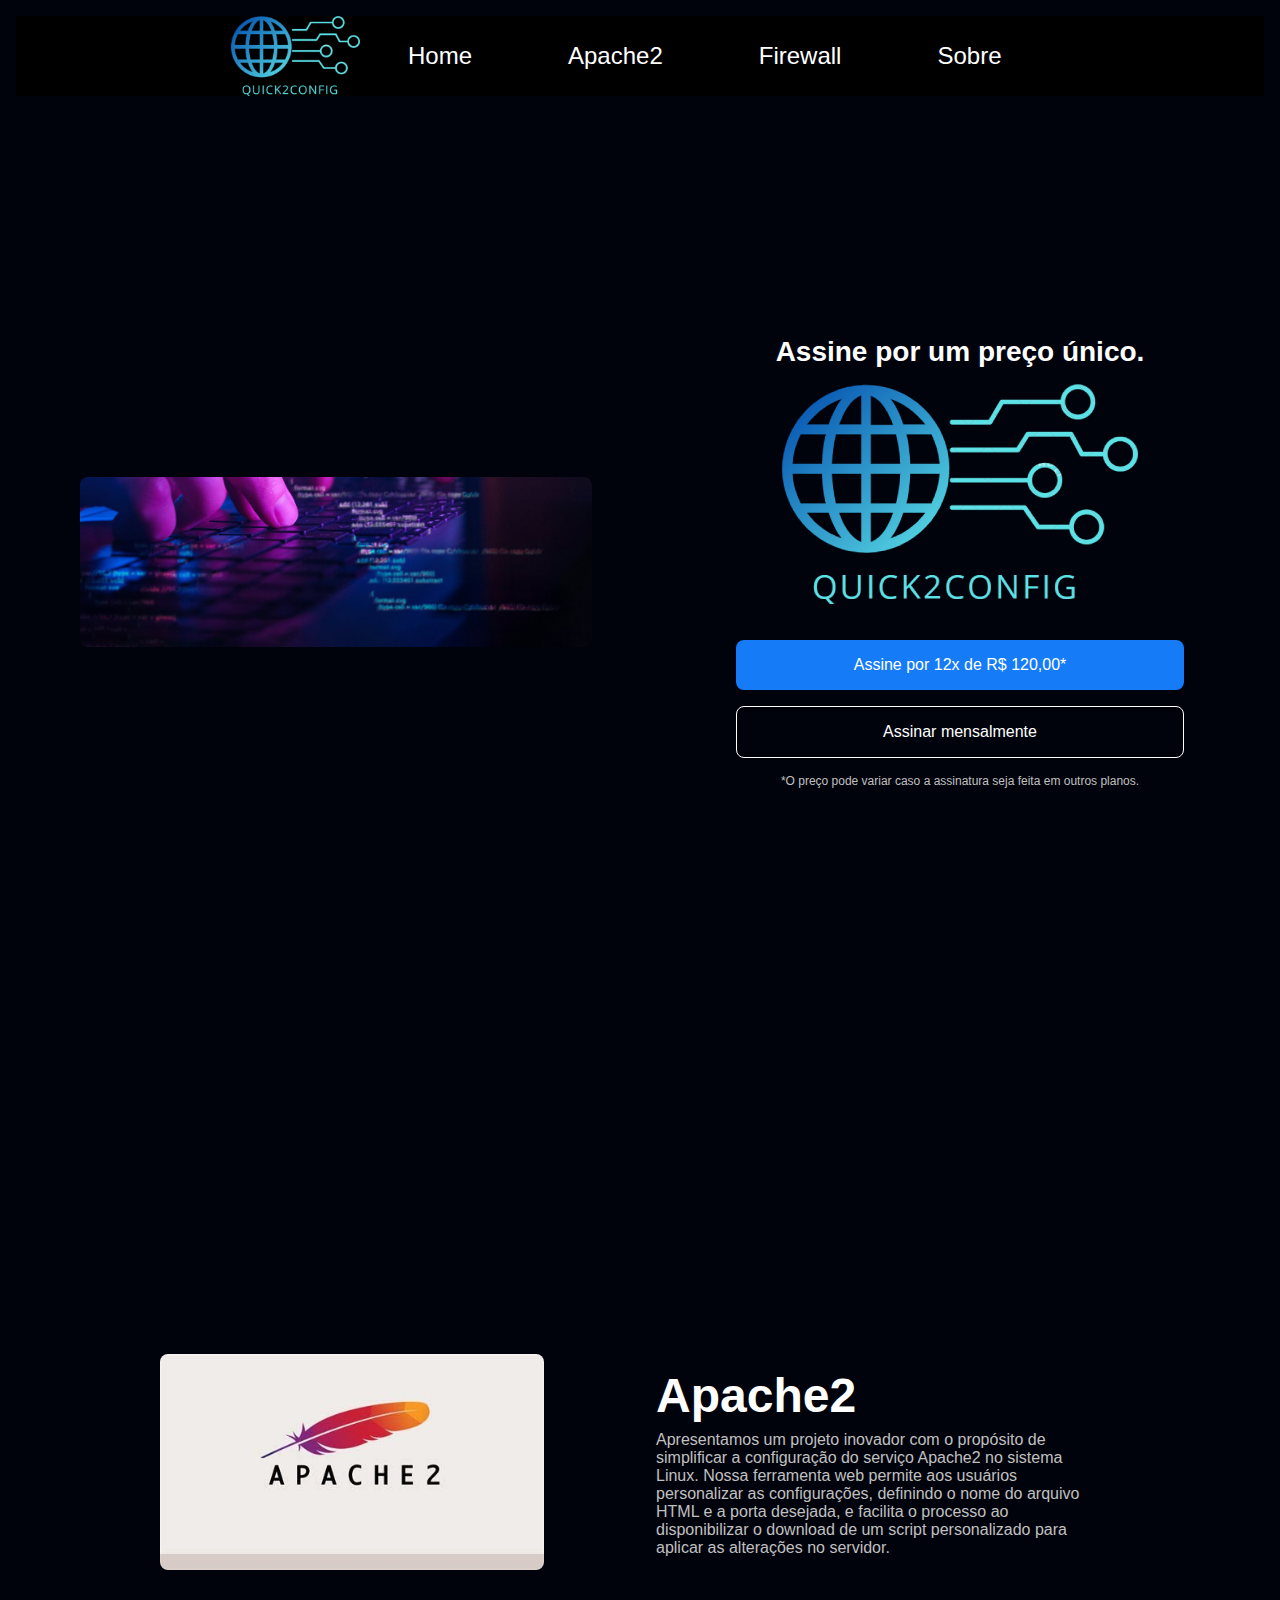
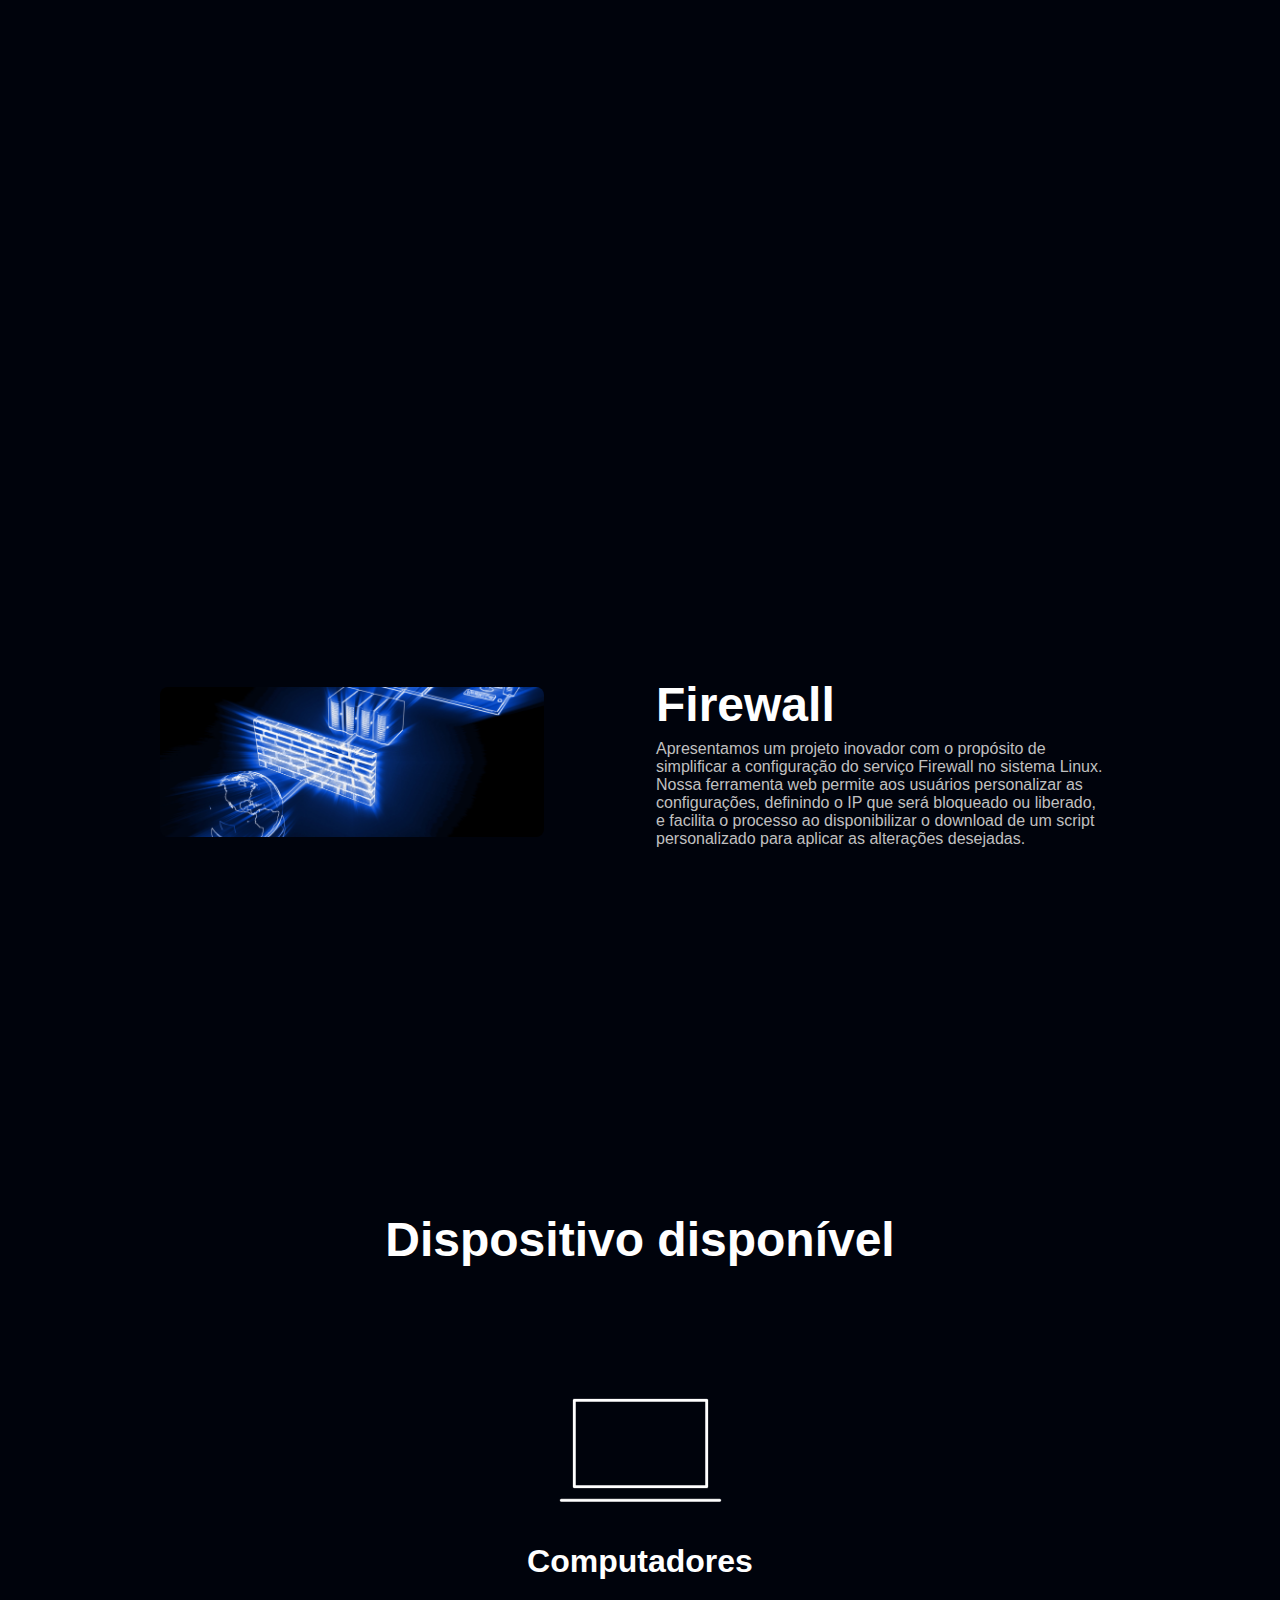
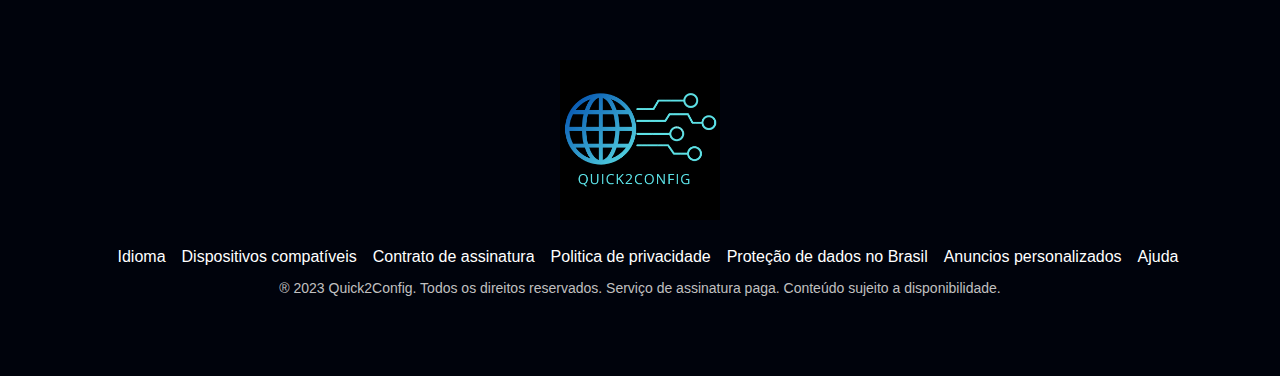
<file: index.html>
<!DOCTYPE html>
<html lang="pt-br">
<head>
    <meta charset="UTF-8">
    <meta http-equiv="X-UA-Compatible" content="IE=edge">
    <meta name="viewport" content="width=device-width, initial-scale=1.0">
    <title>Alura Plus</title>
    <link rel="stylesheet" href="style/style.css">
</head>
<body>
    <header>

        <div class="cabecalho">

            <section class="cabecalho__menu">

                <img src="img/logomarcar.png" class="cabecalho__img">
                <a class="cabecalho__menu__link" href="index.html">Home</a>
                <a class="cabecalho__menu__link" href="apache2.html">Apache2</a>
                <a class="cabecalho__menu__link" href="firewall.html">Firewall</a>
                <a class="cabecalho__menu__link" href="about.html">Sobre</a>

            </section>

        </div>
        
    </header>
    <section class="principal container">
        <img src="img/binary-code-banner.jpg" alt="Banner" class="container__secundario__imagem2">
        <div class="container__caixa">
            <h1 class="container__titulo">Assine por um preço único.</h1>
            <img src="img/logomarcar.png" alt="Banner" class="container__imagem">
            <a href="#" class="container__botao">Assine por 12x de R$ 120,00*</a>
            <a href="#" class="container__botao botao_secundario">Assinar mensalmente</a>
            <p class="container__aviso">*O preço pode variar caso a assinatura seja feita em outros planos.</p>
        </div>
    </section>

    <section class="container secundario">
        <img src="img/apache2.jpg" alt="Apache2" class="container__secundario__imagem">
        <div class="container__secundario__caixa">
            <h2 class="container__secundario__titulo">Apache2</h2>
            <p class="container__secundario__texto">Apresentamos um projeto inovador com o propósito de simplificar a configuração do serviço Apache2 no sistema Linux. Nossa ferramenta web permite aos usuários personalizar as configurações, definindo o nome do arquivo HTML e a porta desejada, e facilita o processo ao disponibilizar o download de um script personalizado para aplicar as alterações no servidor.</p>
        </div>
    </section>

    <section class="container secundario">
        <img src="img/firewall.png" alt="Firewall" class="container__secundario__imagem">
        <div class="container__secundario__caixa">
            <h2 class="container__secundario__titulo">Firewall </h2>
            <p class="container__secundario__texto">Apresentamos um projeto inovador com o propósito de simplificar a configuração do serviço Firewall no sistema Linux. Nossa ferramenta web permite aos usuários personalizar as configurações, definindo o IP que será bloqueado ou liberado, e facilita o processo ao disponibilizar o download de um script personalizado para aplicar as alterações desejadas.</p>
        </div>
    </section>

    <section class="container__dispositivos">
        <h2 class="container__dispositivos__titulo">Dispositivo disponível</h2>
        <ul class="container__dispositivos__lista">
            <li>
                <img src="img/computador.png" alt="Ícone de computador">
                <h3 class="container__dispositivos__lista__titulo">Computadores</h3>
            </li>
        </ul>
    </section>

    <footer class="rodape">
        <img src="img/logo.png" alt="Quick2Config" class="rodape__logo">
        <ul class="rodape__lista">
            <li class="rodape__lista__link">
                <a href="#">Idioma</a>
            </li>
            <li class="rodape__lista__link">
                <a href="#">Dispositivos compatíveis</a>
            </li>
            <li class="rodape__lista__link">
                <a href="#">Contrato de assinatura</a>
            </li>
            <li class="rodape__lista__link">
                <a href="#">Politica de privacidade</a>
            </li>
            <li class="rodape__lista__link">
                <a href="#">Proteção de dados no Brasil</a>
            </li>
            <li class="rodape__lista__link">
                <a href="#">Anuncios personalizados</a>
            </li>
            <li class="rodape__lista__link">
                <a href="#">Ajuda</a>
            </li>
        </ul>
        <p class="rodape__texto">® 2023 Quick2Config. Todos os direitos reservados. Serviço de assinatura paga. Conteúdo sujeito a disponibilidade.</p>
    </footer>

</body>
</html>
</file>
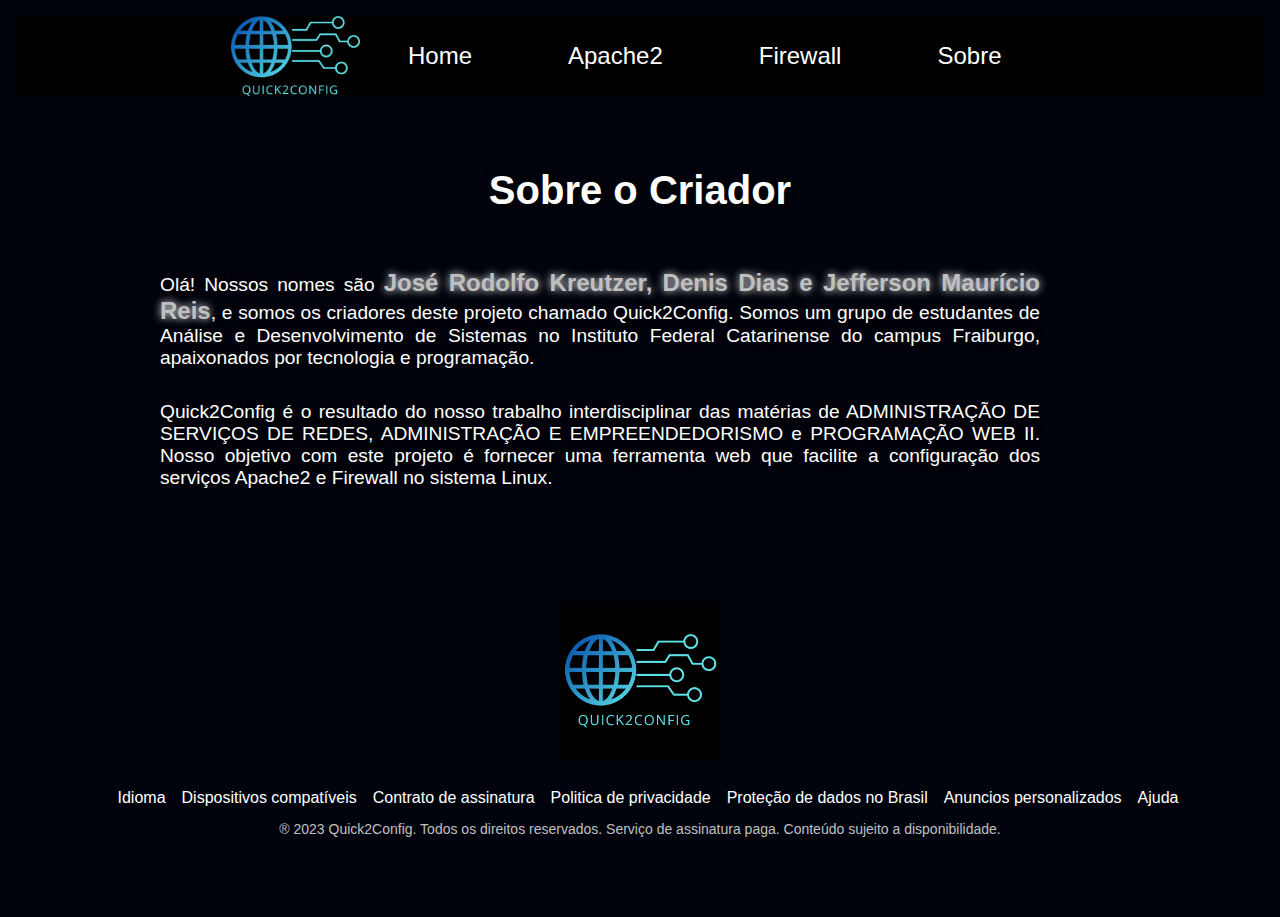
<file: about.html>
<!DOCTYPE html>
<html lang="pt-br">
<head>
    <meta charset="UTF-8">
    <meta name="viewport" content="width=device-width, initial-scale=1.0">
    <title>Algonigma - Desvendando algoritmos</title>
    <link rel="stylesheet" href="style/style.css">
</head>
<body>

    <header>

        <div class="cabecalho">

            <section class="cabecalho__menu">

                <img src="img/logomarcar.png" class="cabecalho__img">
                <a class="cabecalho__menu__link" href="index.html">Home</a>
                <a class="cabecalho__menu__link" href="apache2.html">Apache2</a>
                <a class="cabecalho__menu__link" href="firewall.html">Firewall</a>
                <a class="cabecalho__menu__link" href="about.html">Sobre</a>

            </section>

        </div>
        
    </header>
    
    <main>
        

        <section class="about">

            <h1 class="about__titulo">Sobre o Criador</h1>
            
            <div class="about__info">

                <section class="about__info__texto">

                    <p class="about__texto">Olá! Nossos nomes são <span class="nome">José Rodolfo Kreutzer, Denis Dias e Jefferson Maurício Reis</span>, e somos os criadores deste projeto chamado Quick2Config. Somos um grupo de estudantes de Análise e Desenvolvimento de Sistemas no Instituto Federal Catarinense do campus Fraiburgo, apaixonados por tecnologia e programação.</p>
    
                    <p class="about__texto">Quick2Config é o resultado do nosso trabalho interdisciplinar das matérias de ADMINISTRAÇÃO DE SERVIÇOS DE REDES, ADMINISTRAÇÃO E EMPREENDEDORISMO e PROGRAMAÇÃO WEB II. Nosso objetivo com este projeto é fornecer uma ferramenta web que facilite a configuração dos serviços Apache2 e Firewall no sistema Linux.</p>
            
                </section>

            </div>

        </section>

    </main>

    <footer class="rodape">
        <img src="img/logo.png" alt="Quick2Config" class="rodape__logo">
        <ul class="rodape__lista">
            <li class="rodape__lista__link">
                <a href="#">Idioma</a>
            </li>
            <li class="rodape__lista__link">
                <a href="#">Dispositivos compatíveis</a>
            </li>
            <li class="rodape__lista__link">
                <a href="#">Contrato de assinatura</a>
            </li>
            <li class="rodape__lista__link">
                <a href="#">Politica de privacidade</a>
            </li>
            <li class="rodape__lista__link">
                <a href="#">Proteção de dados no Brasil</a>
            </li>
            <li class="rodape__lista__link">
                <a href="#">Anuncios personalizados</a>
            </li>
            <li class="rodape__lista__link">
                <a href="#">Ajuda</a>
            </li>
        </ul>
        <p class="rodape__texto">® 2023 Quick2Config. Todos os direitos reservados. Serviço de assinatura paga. Conteúdo sujeito a disponibilidade.</p>
    </footer>
    
</body>
</html>
</file>
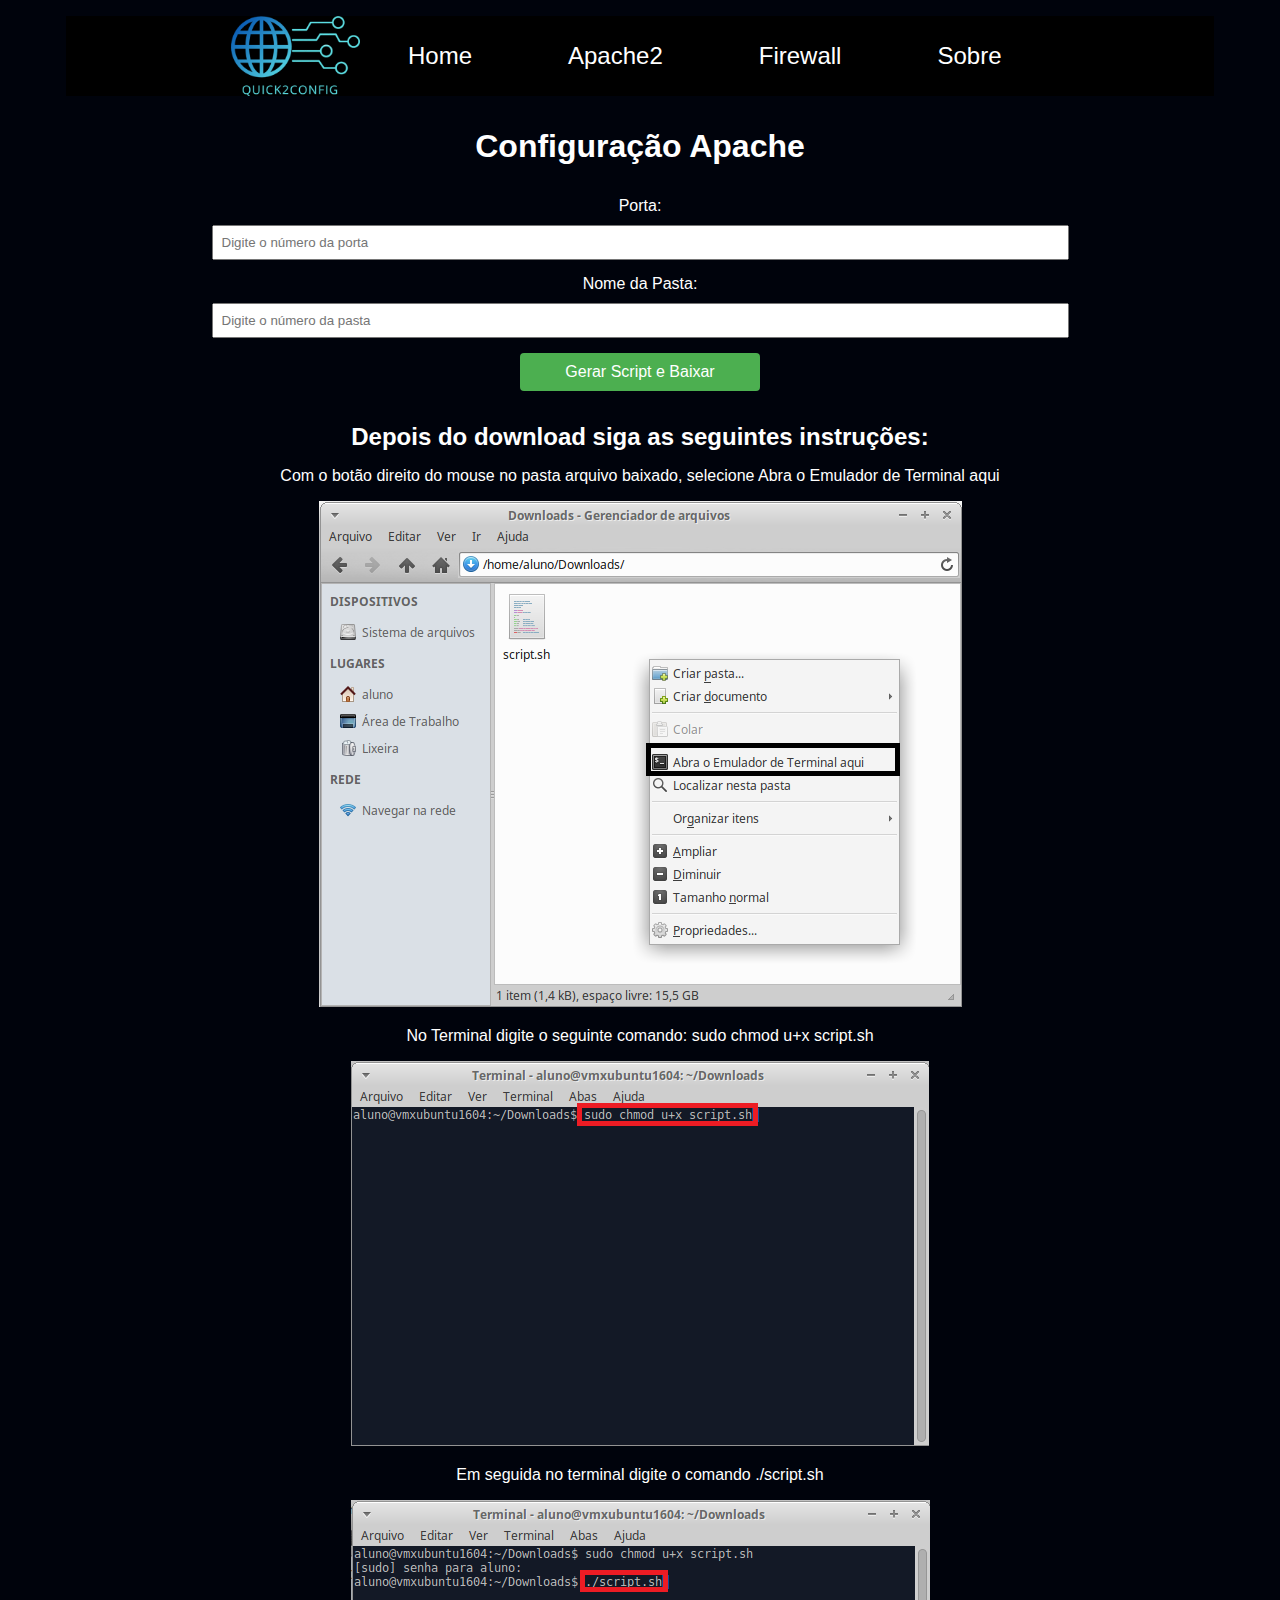
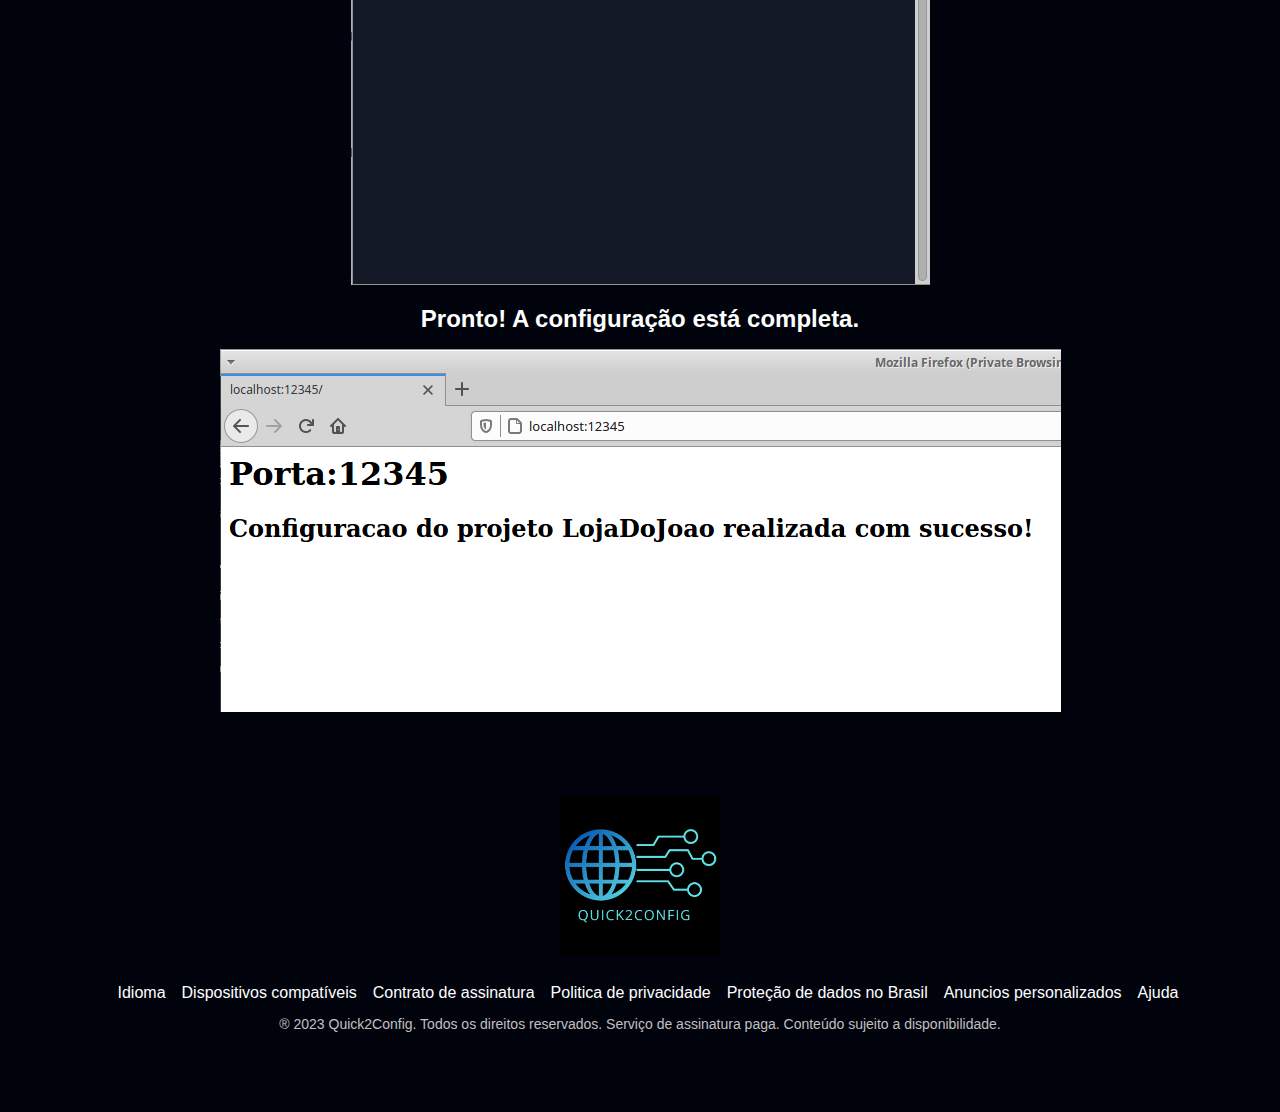
<file: apache2.html>
<!DOCTYPE html>
<html lang="en">
<head>
    <meta charset="UTF-8">
    <meta http-equiv="X-UA-Compatible" content="IE=edge">
    <meta name="viewport" content="width=device-width, initial-scale=1.0">
    <title>Configuração Apache</title>
    <link rel="stylesheet" href="style/style.css">
    <style>
        body {
          font-family: Arial, sans-serif;
          text-align: center;
          margin: 0 50px;
        }
        label {
          display: block;
          margin-bottom: 10px;
        }
        input {
          width: 75%;
          padding: 8px;
          margin-bottom: 15px;
        }
        button {
          padding: 10px 20px;
          font-size: 16px;
          cursor: pointer;
        }

        .titulo__apache {
          margin: 2rem;
        }

        #configForm {
          margin: 2rem;
        }

        h2 {
          margin: 1rem;
        }

        p {
          margin: 1rem;
        }

        .downloader {
          background-color: #4caf50;
          width: 15rem;
          color: #fff;
          padding: 10px;
          border: none;
          border-radius: 4px;
          cursor: pointer;
          text-decoration: none;
        }

      </style>
</head>
<body>


      <header>

        <div class="cabecalho">

            <section class="cabecalho__menu">

                <img src="img/logomarcar.png" class="cabecalho__img">
                <a class="cabecalho__menu__link" href="index.html">Home</a>
                <a class="cabecalho__menu__link" href="apache2.html">Apache2</a>
                <a class="cabecalho__menu__link" href="firewall.html">Firewall</a>
                <a class="cabecalho__menu__link" href="about.html">Sobre</a>

            </section>

        </div>
        
    </header>
    <h1 class="titulo__apache">Configuração Apache</h1>

    <form id="configForm">
        <label for="port">Porta:</label>
        <input type="text" id="port" name="port" required placeholder="Digite o número da porta"><br>

        <label for="folder">Nome da Pasta:</label>
        <input type="text" id="folder" name="folder" required placeholder="Digite o número da pasta"><br>

        <button type="button" class="downloader" onclick="generateScript()">Gerar Script e Baixar</button>
    </form>

    <div>

        <h2>Depois do download siga as seguintes instruções:</h2>
        <p>Com o botão direito do mouse no pasta arquivo baixado, selecione Abra o Emulador de Terminal aqui</p>
        <img src="img/selecaoScript.png" alt="">
        <p>No Terminal digite o seguinte comando: sudo chmod u+x script.sh</p>
        <img src="img/comandoPermissão.png" alt="">
        <p>Em seguida no terminal digite o comando ./script.sh</p>
        <img src="img/execucao.png" alt="">
        <h2>Pronto! A configuração está completa.</h2>
        <img src="img/finalizado.png" alt="">

    </div>

    <footer class="rodape">
      <img src="img/logo.png" alt="Quick2Config" class="rodape__logo">
      <ul class="rodape__lista">
          <li class="rodape__lista__link">
              <a href="#">Idioma</a>
          </li>
          <li class="rodape__lista__link">
              <a href="#">Dispositivos compatíveis</a>
          </li>
          <li class="rodape__lista__link">
              <a href="#">Contrato de assinatura</a>
          </li>
          <li class="rodape__lista__link">
              <a href="#">Politica de privacidade</a>
          </li>
          <li class="rodape__lista__link">
              <a href="#">Proteção de dados no Brasil</a>
          </li>
          <li class="rodape__lista__link">
              <a href="#">Anuncios personalizados</a>
          </li>
          <li class="rodape__lista__link">
              <a href="#">Ajuda</a>
          </li>
      </ul>
      <p class="rodape__texto">® 2023 Quick2Config. Todos os direitos reservados. Serviço de assinatura paga. Conteúdo sujeito a disponibilidade.</p>
  </footer>



    <script>
        function generateScript() {
            var port = document.getElementById('port').value;
            var folder = document.getElementById('folder').value;

            var script = `#!/bin/bash
sudo chmod ugo+rwx /etc/apache2/ports.conf
arquivo=/etc/apache2/ports.conf
head -n 2 $arquivo > temp_file
echo listen ${port} >> temp_file
tail -n +3 $arquivo >> temp_file
sudo chmod ugo+rwx temp_file
sudo mv temp_file $arquivo
sudo chmod ugo+rwx /etc/apache2/sites-enabled/000-default.conf
arquivo2=/etc/apache2/sites-enabled/000-default.conf
cat <<EOL >> $arquivo2
<VirtualHost *:${port}>
	ServerAdmin webmaster@localhost
  	DocumentRoot /var/www/${folder}
</VirtualHost>
EOL
pasta=/var/www/${folder}
if [ ! -d $pasta ]; then
	sudo mkdir -p $pasta
fi
arquivo3=/var/www/${folder}/index.html
sudo chmod ugo+rwx /var/www/${folder}
sudo cat <<EOL >> $arquivo3
<h1>Porta:${port}</h1>
<h2>Configuracao do projeto ${folder} realizada com sucesso!</h2>
EOL
sudo service apache2 restart`;

            var blob = new Blob([script], { type: 'text/plain' });
            var a = document.createElement('a');
            a.href = window.URL.createObjectURL(blob);
            a.download = 'script.sh';
            a.style.display = 'none';
            document.body.appendChild(a);
            a.click();
            document.body.removeChild(a);
        }
    </script>

</body>
</html>
</file>
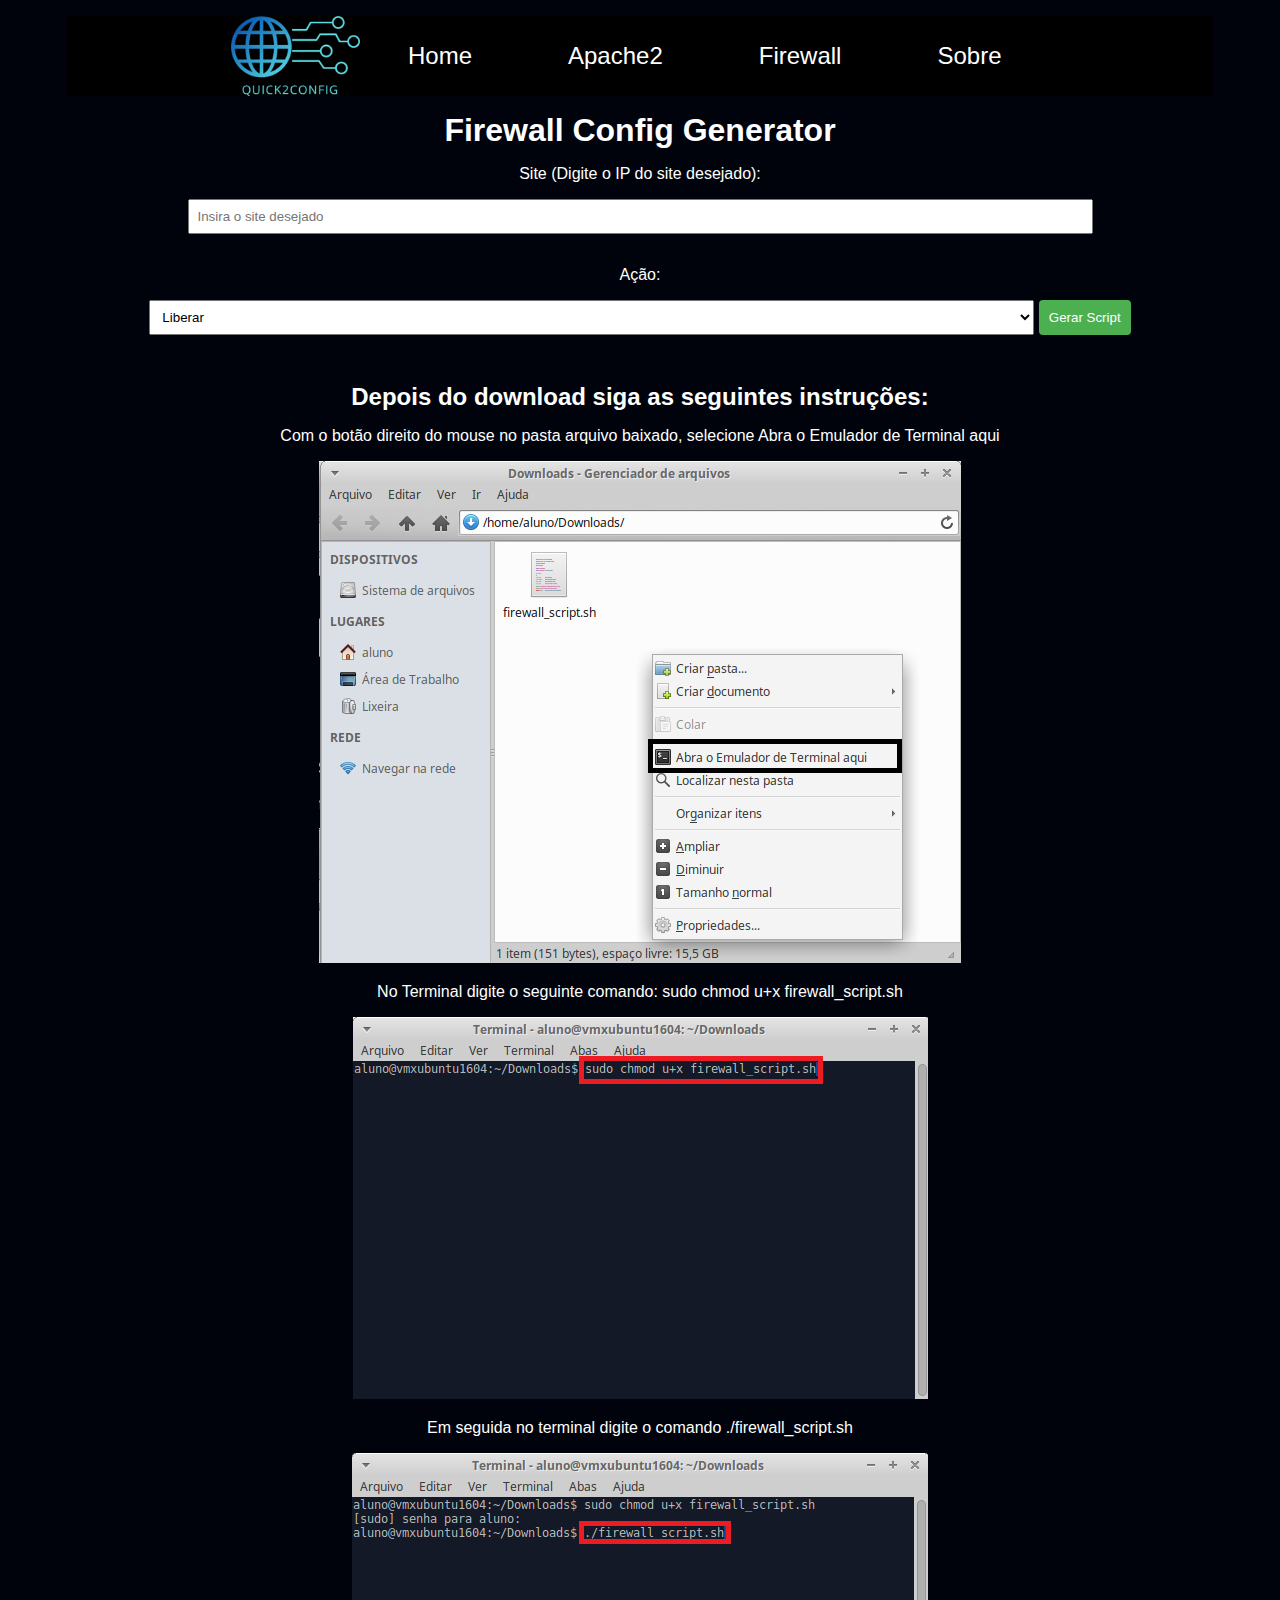
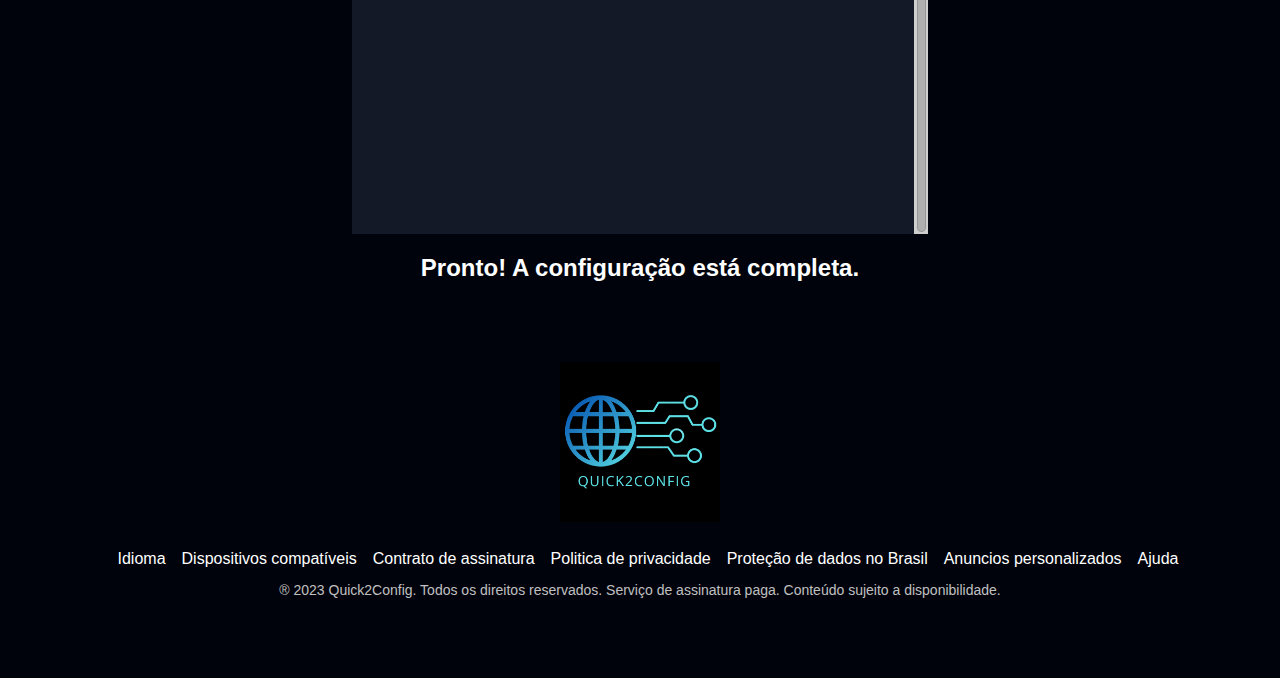
<file: firewall.html>
<!DOCTYPE html>
<html lang="en">
<head>
  <meta charset="UTF-8">
  <meta name="viewport" content="width=device-width, initial-scale=1.0">
  <link rel="stylesheet" href="firewall/styles.css">
  <link rel="stylesheet" href="style/style.css">
  <title>Firewall Config Generator</title>
</head>
<body>

  <header>

    <div class="cabecalho">

        <section class="cabecalho__menu">

            <img src="img/logomarcar.png" class="cabecalho__img">
            <a class="cabecalho__menu__link" href="index.html">Home</a>
            <a class="cabecalho__menu__link" href="apache2.html">Apache2</a>
            <a class="cabecalho__menu__link" href="firewall.html">Firewall</a>
            <a class="cabecalho__menu__link" href="about.html">Sobre</a>

        </section>

    </div>
    
  </header>
    <h1>Firewall Config Generator</h1>
    <label for="siteInput">Site (Digite o IP do site desejado):</label>
    <input type="text" id="siteInput" placeholder="Insira o site desejado">
    
    <label for="actionSelect">Ação:</label>
    <select id="actionSelect">
      <option value="allow">Liberar</option>
      <option value="block">Bloquear</option>
    </select>
    
    <button onclick="generateConfig()">Gerar Script</button>

    <div id="configOutput"></div>
    <div class="download__botao">
      <a id="downloadLink" style="display: none" download="firewall_script.sh">Baixar Script</a>
    </div>
    <div>

      <h2>Depois do download siga as seguintes instruções:</h2>
      <p>Com o botão direito do mouse no pasta arquivo baixado, selecione Abra o Emulador de Terminal aqui</p>
      <img src="firewall/img/abrirTerminal.png" alt="">
      <p>No Terminal digite o seguinte comando: sudo chmod u+x firewall_script.sh</p>
      <img src="firewall/img/permissao.png" alt="">
      <p>Em seguida no terminal digite o comando ./firewall_script.sh</p>
      <img src="firewall/img/execucao.png" alt="">
      <h2>Pronto! A configuração está completa.</h2>

  </div>
  

  <footer class="rodape">
    <img src="img/logo.png" alt="Quick2Config" class="rodape__logo">
    <ul class="rodape__lista">
        <li class="rodape__lista__link">
            <a href="#">Idioma</a>
        </li>
        <li class="rodape__lista__link">
            <a href="#">Dispositivos compatíveis</a>
        </li>
        <li class="rodape__lista__link">
            <a href="#">Contrato de assinatura</a>
        </li>
        <li class="rodape__lista__link">
            <a href="#">Politica de privacidade</a>
        </li>
        <li class="rodape__lista__link">
            <a href="#">Proteção de dados no Brasil</a>
        </li>
        <li class="rodape__lista__link">
            <a href="#">Anuncios personalizados</a>
        </li>
        <li class="rodape__lista__link">
            <a href="#">Ajuda</a>
        </li>
    </ul>
    <p class="rodape__texto">® 2023 Quick2Config. Todos os direitos reservados. Serviço de assinatura paga. Conteúdo sujeito a disponibilidade.</p>
  </footer>

  <script src="firewall/script.js"></script>
</body>
</html>
</file>
<file: style/style.css>
* {
    margin: 0;
    padding: 0;
}

@import url('https://fonts.googleapis.com/css2?family=Inter:wght@400;700&display=swap');

:root {
    --branco-principal: #FFFFFF;
    --cinza-secudario: #C0C0C0;
    --botao-azul: #167BF7;
    --cor-de-fundo: #00030C;
    --botao-azul-efeito: #6aa6f0;
    --texto-principal: white;
    --botao-preto-efeito: black;
    --cinza-secudario: #C0C0C0;

    --fonte-principal: 'Inter', sans-serif;
}

body {
    background: var(--cor-de-fundo);
    color: var(--branco-principal);
    font-family: var(--fonte-principal);
    font-size: 16px;
    font-weight: 400;
}

header {
    height: 5rem;
    margin: 1rem;
}

.cabecalho__menu{
    height: 5rem;
    display: flex;
    flex-direction: row;
    justify-content: center;
    background-color: var(--botao-preto-efeito);
}

.cabecalho__menu__link {
    background-color: var(--botao-preto-efeito);
    color: var(--texto-principal);
    margin: 0 3rem;
    display: flex;
    align-items: center;
    justify-content: center;
}

.cabecalho__menu a{
    text-decoration: none;
    font-family: var(--fonte-principal);
    font-size: 1.5rem;
}

.container {
    height: 100vh;
    display: grid;
    grid-template-columns: 50% 50%;
}

.principal {
    align-items: center;
    text-align: center;
}

.container__caixa {
    margin: 0 6em;
}

.container__titulo {
    font-size: 28px;
    font-weight: 700;
}

.container__imagem {
    margin: 1em 0 2em 0;
}

.container__botao {
    background-color: var(--botao-azul);
    border-radius: 0.5em;
    padding: 1em;
    color: var(--branco-principal);
    display: block;
    text-decoration: none;
    margin-bottom: 1em;
}

.container__botao:hover {
    background-color: var(--botao-azul-efeito);
    color: var(--cor-de-fundo);
} 

.botao_secundario {
    background-color: transparent;
    border: 1px solid var(--branco-principal);
}

.container__aviso {
    font-size: 12px;
    color: var(--cinza-secudario);
}

.secundario {
    align-items: center;
    margin: 0 10em;
}

.container__secundario__caixa {
    padding: 1em;
}

.container__secundario__imagem {
    width: 80%;
    border-radius: 0.5rem;
}

.container__secundario__imagem2 {
    width: 80%;
    margin: 0 5rem;
    border-radius: 0.5rem;
}

.container__secundario__titulo {
    font-weight: 700;
    font-size: 48px;
    color: var(--branco-principal);
    margin-bottom: 0.5rem;
}

.container__secundario__texto {
    color: var(--cinza-secudario);
}

.container__secundario__botao {
    display: inline-block;
    margin-top: 1em;
}

.container__dispositivos {
    text-align: center;
}

.container__dispositivos__titulo {
    font-size: 48px;
    font-weight: 700;
    color: var(--branco-principal);
}

.container__dispositivos__lista {
    display: flex;
    justify-content: center;
    list-style-type: none;
    margin: 5em 0;
}

.container__dispositivos__lista__titulo {
    font-size: 32px;
    font-weight: 700;
    color: var(--branco-principal);
}

.rodape {
    text-align: center;
    margin: 5em 3em;
}

.rodape__logo {
    width: 10rem;
}

.rodape__lista {
    display: flex;
    justify-content: center;
    list-style-type: none;
    margin-top: 1.5em;
}

.rodape__lista__link a {
    text-decoration: none;
    color: var(--branco-principal);
    font-size: 16px;
    font-weight: 400;
    margin-left: 1em;
}

.rodape__lista__link a:hover {
    color: var(--botao-azul);
} 

.rodape__lista__link a:active {
    color: purple;
}

.rodape__texto {
    color: var(--cinza-secudario);
    font-size: 14px;
    font-weight: 400;
    margin: 1em 0;
}

.about {
    display: flex;
    flex-direction: column;
    align-items: center;
    margin: 0 10rem;
    font-family: var(--fonte-principal);
    color: var(--texto-principal);
    text-shadow: 0 0 0.5rem var(--botao-preto-efeito);
    text-align: justify;
}

.about__info {
    display: flex;
    align-items: center;
}

.about__info__texto {
    margin: 0 5rem 0 0;
}

.about__titulo{
    font-weight: 600;
    font-size: 2.5rem;
    text-shadow: 0 0 0.5rem var(--botao-preto-efeito);
    margin: 3.5rem 0;
}

.about__texto {
    font-size: 1.2rem;
    text-shadow: 0 0 0.5rem var(--botao-preto-efeito);
    margin: 0 0 2rem 0;
}

.about__img {
    height: 35rem;
    margin-left: 3rem;
}

.nome {
    color: var(--cinza-secudario);
    font-weight: bolder;
    font-size: 1.5rem;
    text-shadow: 0 0 0.5rem var(--texto-principal);
}

@media screen and (max-width: 768px) {

    .container {
        display: block;
        background-image: none;
    }

    .container__imagem {
        width: 50vw;
    }

    .container__caixa {
        margin: 2em 2em;
    }

    .secundario {
        margin: 0;
        text-align: center;
    }

    .container__secundario__imagem {
        width: 50vw;
    }

    .container__dispositivos__lista {
        display: block;
    }

    .rodape__logo {
        width: 10%;
    }

    .rodape__lista {
        display: block;
    }
    .rodape__lista__link {
        margin-top: 0.5em;
    }
}
</file>
<file: firewall/styles.css>
body {
  font-family: Arial, sans-serif;
  text-align: center;
  margin: 0 50px;
}

.container {
  background-color: #fff;
  padding: 20px;
  border-radius: 8px;
  box-shadow: 0 0 10px rgba(0, 0, 0, 0.1);
}

label {
  display: block;
  margin: 1rem;
}

h2 {
  margin: 1rem;
}

p {
  margin: 1rem;
}

input,
select {
  width: 75%;
  padding: 0.5rem;
  margin-bottom: 1rem;
}

button {
  background-color: #4caf50;
  color: #fff;
  padding: 10px;
  border: none;
  border-radius: 4px;
  cursor: pointer;
}

button:hover {
  background-color: #45a049;
}

#configOutput {
  display: flex;
  align-items: center;
  justify-content: center;
}

.download__botao {
  display: flex;
  margin: 1rem;
  justify-content: center;
}

#downloadLink {
  background-color: #4caf50;
  width: 15rem;
  color: #fff;
  padding: 10px;
  border: none;
  border-radius: 4px;
  cursor: pointer;
  text-decoration: none;
}
</file>
